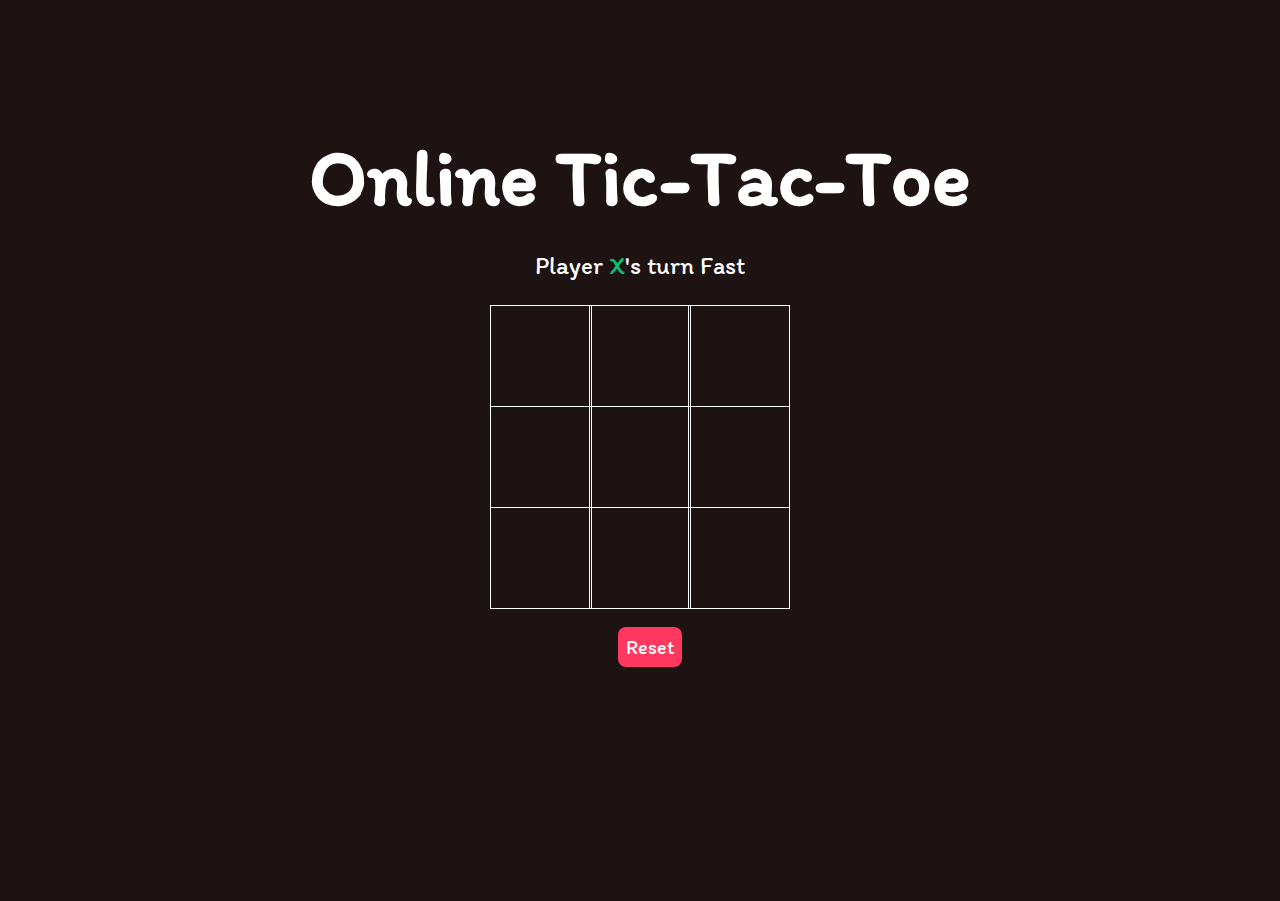
<file: Lab Task 8/index.html>
<html lang="en">
<head>
    <meta charset="UTF-8">
    <meta http-equiv="X-UA-Compatible" content="IE=edge">
    <meta name="viewport" content="width=device-width, initial-scale=1.0">
    <link rel="preconnect" href="https://fonts.gstatic.com">
    <link href="https://fonts.googleapis.com/css2?family=Itim&display=swap" rel="stylesheet">
    <script src="./index.js"></script>

    <style>
        * {
    padding: 0;
    margin: 0;
    font-family: 'Itim', cursive;
}

.background {
    background-color: #1E1313;
    height: 100vh;
    padding-top: 1px;
}

.title {
    color: white;
    text-align: center;
    font-size: 40px;
    margin-top: 10%;
}

.display {
    color: white;
    font-size: 25px;
    text-align: center;
    margin-top: 1em;
    margin-bottom: 1em;
}

.hide {
    display: none;
}

.container {
    margin: 0 auto;
    display: grid;
    grid-template-columns: 33% 33% 33%;
    grid-template-rows: 33% 33% 33%;
    max-width: 300px;

}

.tile {
    border: 1px solid white;
    min-width: 100px;
    min-height: 100px;
    display: flex;
    justify-content: center;
    align-items: center;
    font-size: 50px;
    cursor: pointer;
}

.playerX {
    color: #09C372;
}

.playerO {
    color: blue;
}

.controls {
    display: flex;
    flex-direction: row;
    justify-content: center;
    align-items: center;
    margin-top: 1em;
}

.controls button {
    color: white;
    padding: 8px;
    border-radius: 8px;
    border: none;
    font-size: 20px;
    margin-left: 1em;
    cursor: pointer;
}

.restart {
    background-color: #498AFB;
}

#reset {
    background-color: #FF3860;
}
    </style>
    <title>Online Tic-Tac-Toe</title>
</head>
<body>
    <main class="background">
        <section class="title">
            <h1>Online Tic-Tac-Toe</h1>
        </section>
        <section class="display">
            Player <span class="display-player playerX">X</span>'s turn Fast
        </section>
        <section class="container">
            <div class="tile"></div>
            <div class="tile"></div>
            <div class="tile"></div>
            <div class="tile"></div>
            <div class="tile"></div>
            <div class="tile"></div>
            <div class="tile"></div>
            <div class="tile"></div>
            <div class="tile"></div>
        </section>
        <section class="display announcer hide"></section>
        <section class="controls">
            <button id="reset">Reset</button>
        </section>
    </main>
</body>
</html>
</file>
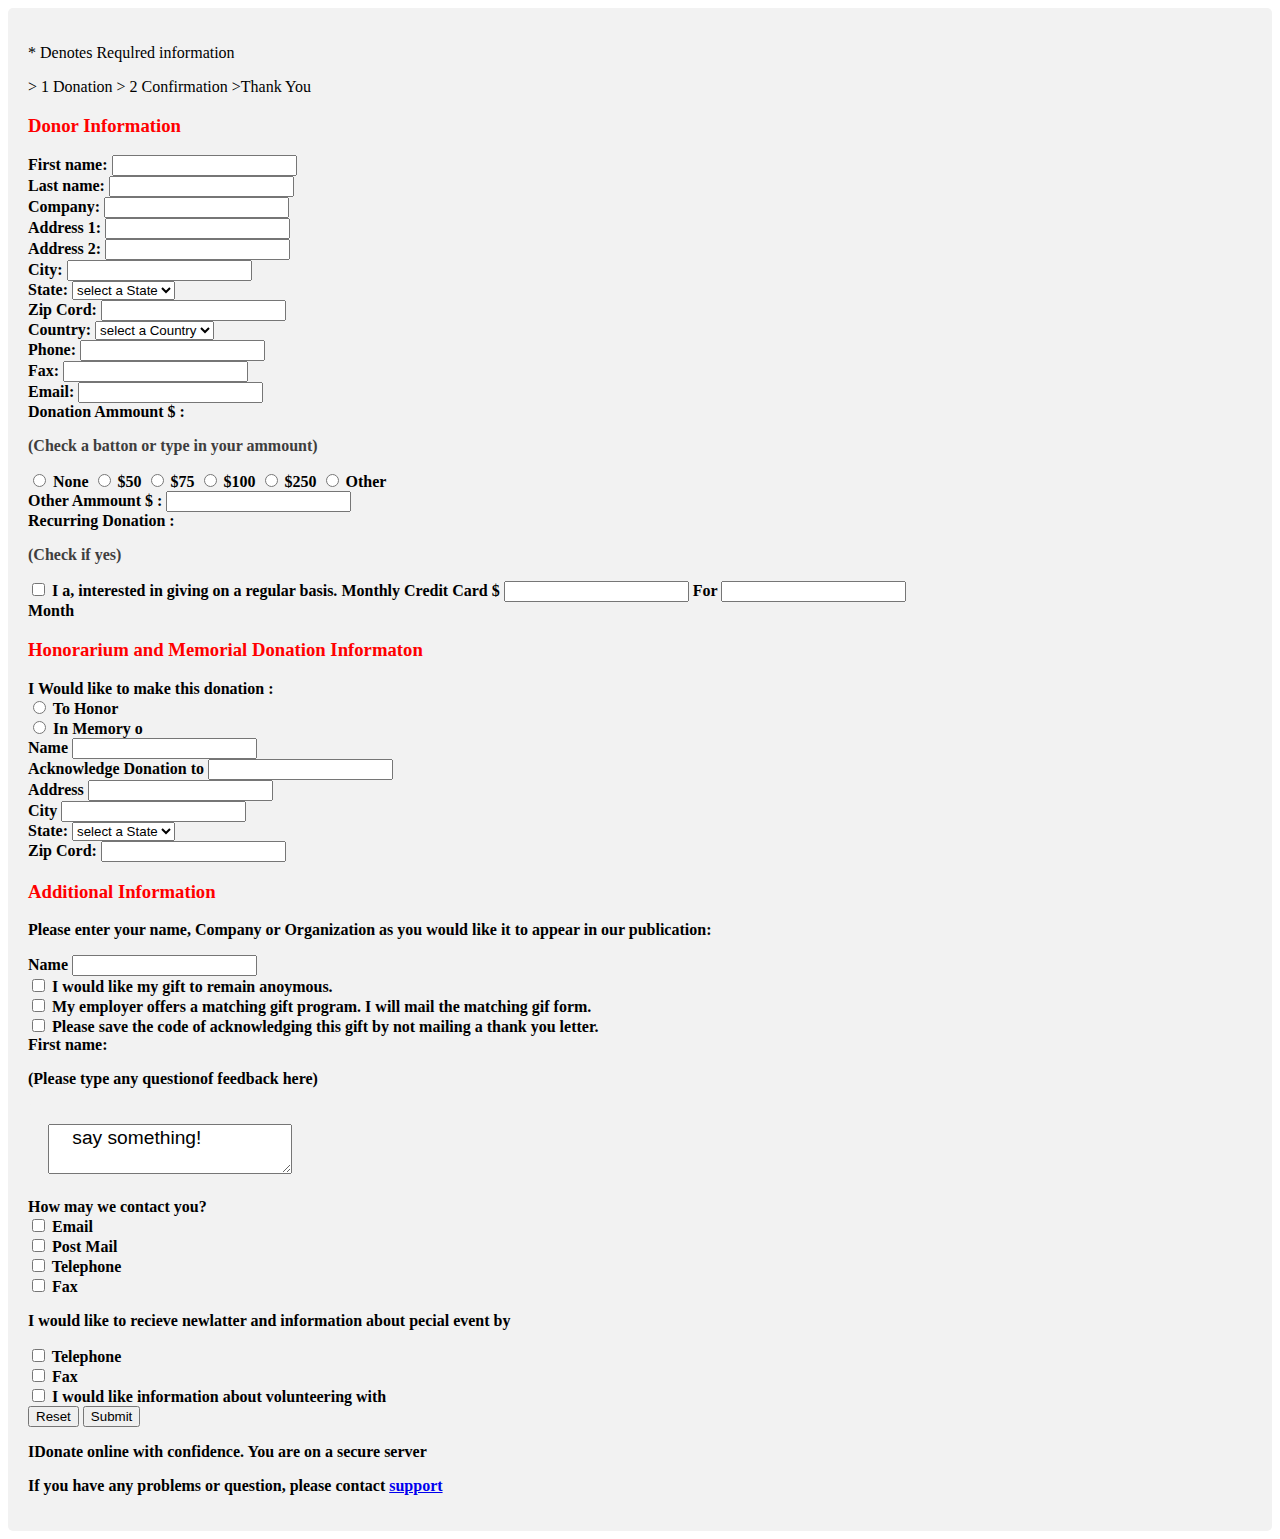
<file: Task 1.html>
<!DOCTYPE html>
<html>
<head>
<title>Form</title>

<style>
  input[type=submit] {
   
  }
  div {
    border-radius: 5px;
    background-color: #f2f2f2;
    padding: 20px;
  }
  </style>

<body>

  <div>

<p> * Denotes Requlred information </p>

<p> > 1 Donation	>  2 Confirmation	>Thank You </p>
<h3 style="color:Red;">Donor Information</h3>
<form action="/action_page.php">
  <b><label for="fname">First name:</label></b>
  <input type="text" id="fname" name="fname" value=""><br>
  <b><label for="lname">Last name:</label></b>
  <input type="text" id="lname" name="lname" value=""><br>
  <b><label for="fname">Company:</label></b>
  <input type="text" id="fname" name="fname" value=""><br>
  <b><label for="lname">Address 1:</label></b>
  <input type="text" id="lname" name="lname" value=""><br>
  <b><label for="fname">Address 2:</label></b>
  <input type="text" id="fname" name="fname" value=""><br>
  <b><label for="lname">City:</label></b>
  <input type="text" id="lname" name="lname" value=""><br>

  <b><label for="cars">State:</label></b>
<select id="cars" name="cars">
  <option value="select a State">select a State</option>
  <option value="Kuril">Kuril</option>
  <option value="Badda">Badda</option>
  <option value="Uttora">Uttora</option>
</select><br>
  <b><label for="lname">Zip Cord:</label>
  <input type="text" id="lname" name="lname" value=""><br>
</b>
  <b><label for="cars">Country:</label>
<select id="cars" name="cars">
  <option value="select a Country">select a Country</option>
  <option value="Bangladesh">Bangladesh</option>
  <option value="india">india</option>
  <option value="Pakistan">Pakistan</option>
</select><br>

  <b><label for="lname">Phone:</label></b>
  <input type="text" id="lname" name="lname" value=""><br>
  <b><label for="lname">Fax:</label></b>
  <input type="text" id="lname" name="lname" value=""><br>
  <b><label for="lname">Email:</label></b>
  <input type="text" id="lname" name="lname" value=""><br>

<b><label for="lname">Donation Ammount $ :</label></b>
<p style="color:#3F3E3E;">(Check a batton or type in your ammount)</p>
		<input type="radio" id="None" name="fav_language" value="None">
		<label for="None">None</label>
		<input type="radio" id="$50" name="fav_language" value="$50">
		<label for="$50">$50</label>
		<input type="radio" id="$75" name="fav_language" value="$75">
		<label for="$75">$75</label>
		<input type="radio" id="$100" name="fav_language" value="$100">
		<label for="$100">$100</label>
		<input type="radio" id="$250" name="fav_language" value="$250">
		<label for="$250">$250</label>
		<input type="radio" id="Other" name="fav_language" value="Other">
		<label for="Other">Other</label><br>

	<b><label for="lname">Other Ammount $ :</label></b>
  	<input type="text" id="lname" name="lname" value=""><br>

<b><label for="lname">Recurring Donation :</label> <p style="color:#3F3E3E;">(Check if yes)</p>
  	  <input type="checkbox" id="Donation1" name="Donation1" value="Car">
  <label for="Donation1"> I a, interested in giving on a regular basis.</label>

  <b><label for="lname">Monthly  Credit Card $</label></b>
  <input type="text" id="lname" name="lname" value="">
 <b><label for="lname">For</label>
  <input type="text" id="lname" name="lname" value=""><br>
   <b><label for="lname">Month</label></b>

   <h3 style="color:Red;">Honorarium and Memorial Donation Informaton</h3>
   <b><label for="lname">I Would like to make this donation :</label></b><br>
		<input type="radio" id="To Honor" name="fav_language" value="To Honor">
		<label for="To Honor">To Honor</label><br>
		<input type="radio" id="In Memory of" name="fav_language" value="In Memory o">
		<label for="In Memory o">In Memory o</label><br>

  <b><label for="lname">Name</label></b>
  <input type="text" id="lname" name="lname" value=""><br>
  <b><label for="fname">Acknowledge Donation to</label></b>
  <input type="text" id="fname" name="fname" value=""><br>
  <b><label for="lname">Address</label></b>
  <input type="text" id="lname" name="lname" value=""><br>
  <b><label for="fname">City</label></b>
  <input type="text" id="fname" name="fname" value=""><br>

  <b><label for="cars">State:</label></b>
<select id="cars" name="cars">
  <option value="select a State">select a State</option>
  <option value="Kuril">Kuril</option>
  <option value="Badda">Badda</option>
  <option value="Uttora">Uttora</option>
</select><br>

  <b><label for="lname">Zip Cord:</label>
  <input type="text" id="lname" name="lname" value=""><br>
</b>
 <h3 style="color:Red;">Additional Information</h3>
   <p> Please enter your name, Company or Organization as you would like it to appear in our publication: </p>
   <b><label for="lname">Name</label></b>
   <input type="text" id="lname" name="lname" value=""><br>

  	  <input type="checkbox" id="Donation1" name="Donation1" value="Car">
  <label for="Donation1"> I would like my gift to remain anoymous.</label><br>
  <input type="checkbox" id="Donation1" name="Donation1" value="Car">
  <label for="Donation1"> My employer offers a matching gift program. I will mail the matching gif form.</label><br>
  <input type="checkbox" id="Donation1" name="Donation1" value="Car">
  <label for="Donation1"> Please save the code of acknowledging this gift by not mailing a thank you letter.</label><br>

  <b><label for="fname">First name:</label></b>
  <p> (Please type any questionof feedback here) </p>

  <form action="/html/tags/html_form_tag_action.cfm" method="post">
    <div>
    <textarea name="comments" id="comments" style="font-family:sans-serif;font-size:1.2em;">
    say something!
    </textarea>
    </div>
    </form>
    <b><label for="lname">How may we contact you? </label><br>
    <input type="checkbox" id="Donation1" name="Donation1" value="Car">
    <label for="Donation1"> Email </label><br>
    <input type="checkbox" id="Donation1" name="Donation1" value="Car">
    <label for="Donation1"> Post Mail</label><br>
    <input type="checkbox" id="Donation1" name="Donation1" value="Car">
    <label for="Donation1"> Telephone </label><br>
    <input type="checkbox" id="Donation1" name="Donation1" value="Car">
    <label for="Donation1"> Fax </label>
  
    <p> I would like to recieve newlatter and information about pecial event by </p>
    <input type="checkbox" id="Donation1" name="Donation1" value="Car">
    <label for="Donation1"> Telephone </label><br>
    <input type="checkbox" id="Donation1" name="Donation1" value="Car">
    <label for="Donation1"> Fax </label><br>

    <input type="checkbox" id="Donation1" name="Donation1" value="Car">
    <label for="Donation1"> I would like information about volunteering with </label>
    <form action="/action_page.php">

      <input type="reset" value="Reset">
      <input type="submit" value="Submit">
    </form>
    <p> IDonate online with confidence. You are on a secure server </p>
    <p> If you have any problems or question, please contact <a href="https://www.facebook.com/ahateshamrabbi/">support</a> </p>
  </form> 
  </div>
</body>
</html>
</file>
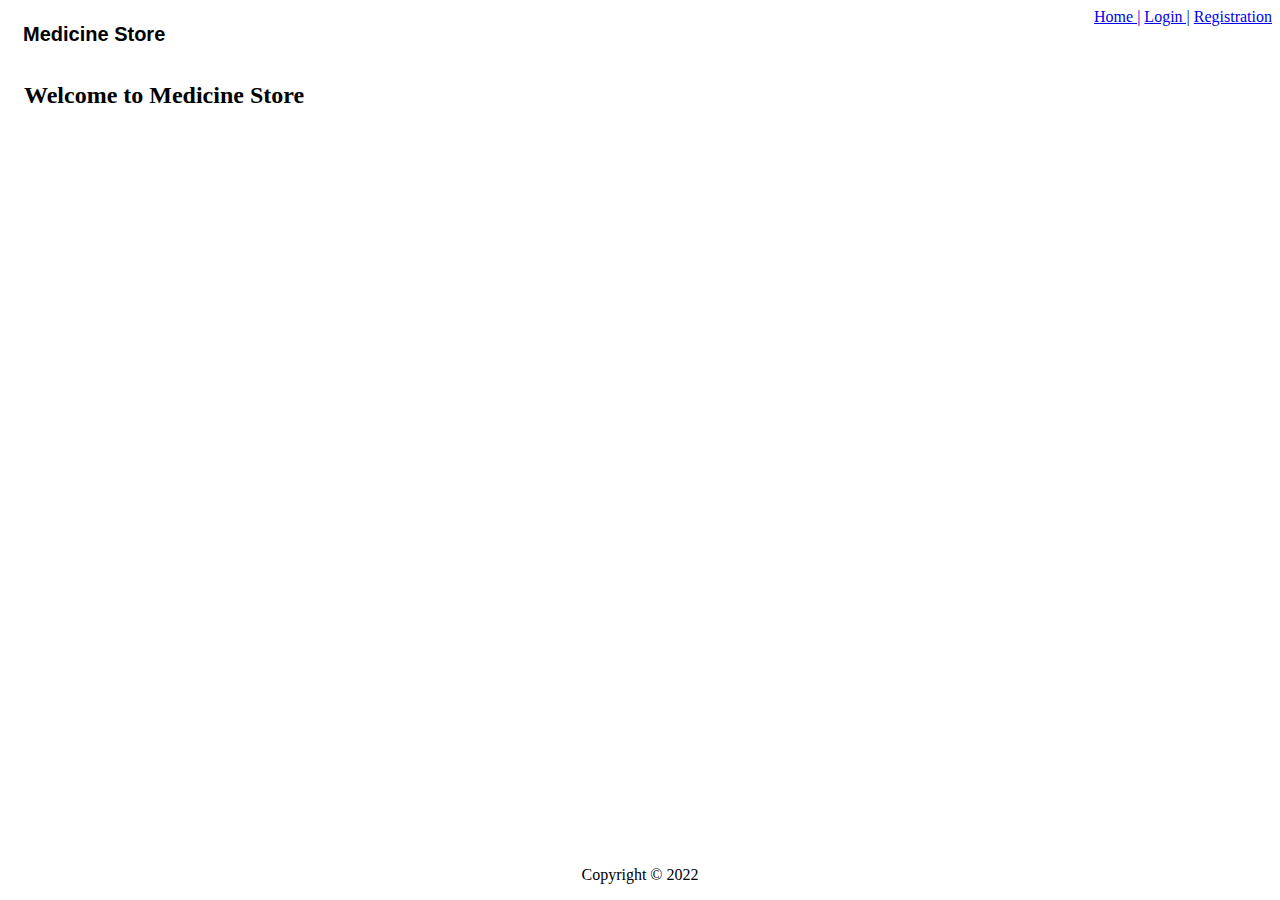
<file: Task 4/Home.html>
<!DOCTYPE html>
<html lang="en">
<head>
    <title>Medicine Store</title>
    <link rel="stylesheet" href="style.css">
</head>
<body>
    <div class="icon">
        <h2 class="logo">Medicine Store</h2>
    </div>
    <div cass= " menu topnav"> 

        <div class="topnav-right">
            <a class="active" href="Home.html">Home |</a>
            <a href="../Task 4/Login_Registration/login.php">Login |</a>
            <a href="../Task 4/Login_Registration/index.php">Registration</a>
          </div>

    </div>
    <br><br><br>
      <div style="padding-left:16px">
        <h2>Welcome to Medicine Store</h2>
      </div>

      <div class="footer">
        <p>Copyright &copy; 2022</p>
      </div>
     
</body>
</file>
<file: Task 4/style.css>
.icon{
    width: 200px;
    float: left;
    height: 70px;
}

.logo{
    font-size: 20px;
    font-family: Arial;
    padding-left: 15px;
    float: left;
    padding-top: 10px;
    margin-top: 5px
}

.topnav {
    overflow: hidden;
    background-color: #333;
  }

.topnav-right {
    float: right;
  }

  .footer {
    position: fixed;
    left: 0;
    bottom: 0;
    width: 100%;
    background-color: white;
    color: black;
    text-align: center;
  }

  .menu{
    width: 400px;
    float: left;
    height: 70px;
}

.btnn{
  width: 240px;
  height: 40px;
  background: #ff7200;
  border: none;
  margin-top: 30px;
  font-size: 18px;
  border-radius: 10px;
  cursor: pointer;
  color: #fff;
  transition: 0.4s ease;
}

.btnn:hover{
  background: #fff;
  color: #ff7200;
}
.btnn a{
  text-decoration: none;
  color: #000;
  font-weight: bold;
}

.content{
  width: 1200px;
  height: auto;
  margin: auto;
  color: #fff;
  position: relative;
}
</file>
